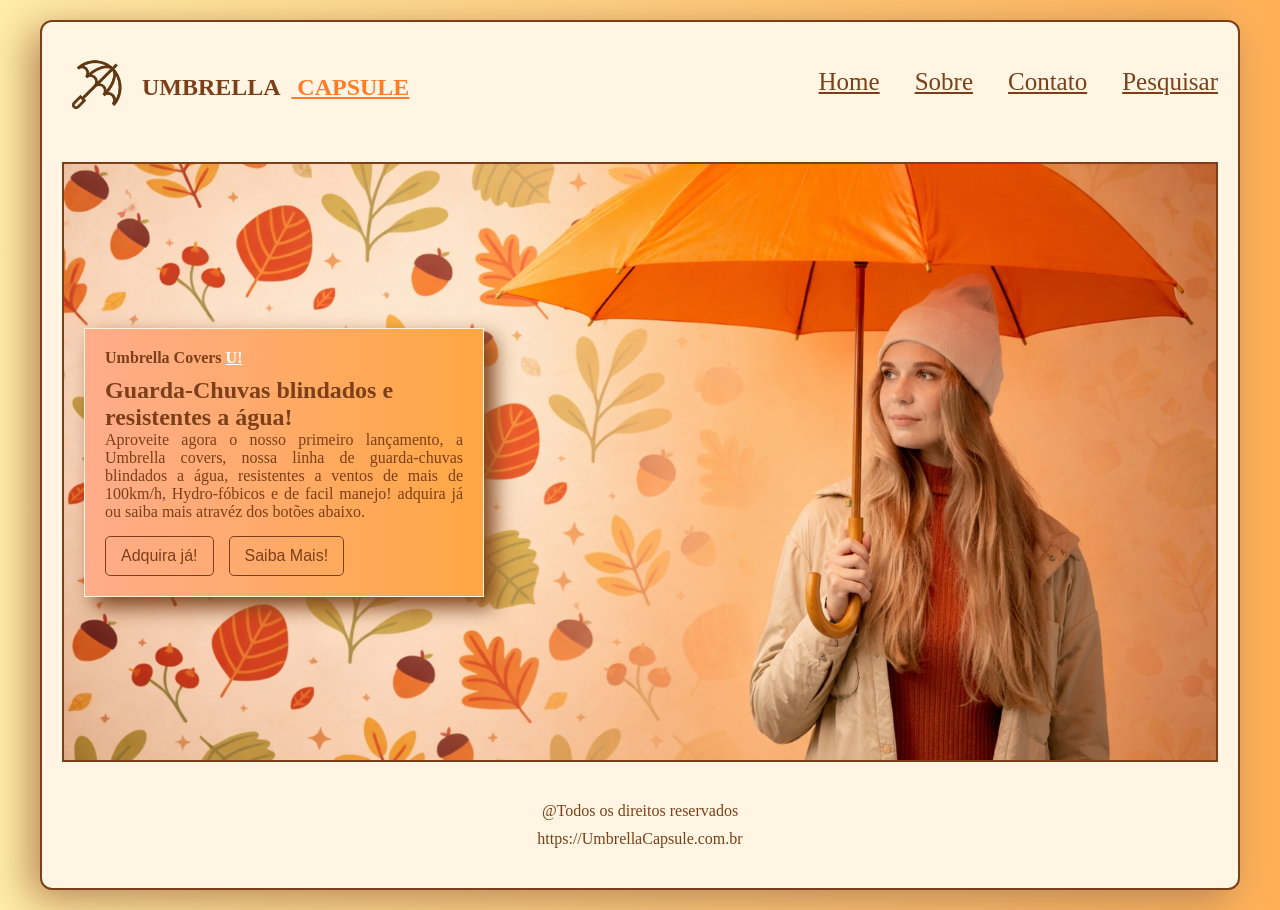
<file: index.html>
<!DOCTYPE html>
<html lang="pt-br">
<head>
    <meta charset="UTF-8">
    <meta name="viewport" content="width=device-width, initial-scale=1.0">
    <title>UmbrellaCapsule</title>
    <link rel="stylesheet" href="./css/style.css">
</head>
<body>
    <section class="tudo">
            <header>
                <section class="header__item">
                    <div class="logo__titulo__e__titulo">
                        <img class="icone__header" src="./images/Ícone de guarda-chuva marrom plano.png" alt="icone guarda chuva">
                        <h2 class="titulo">UMBRELLA &nbsp;<STRONG class="strong__class"> CAPSULE</STRONG></h2>
                    </div>
                    <div class="header__services">
                        <a class="links" href="Home">Home</a>
                        <a class="links" href="Sobre">Sobre</a>
                        <a class="links" href="Contato">Contato</a>
                        <a class="links" href="Pesquisar">Pesquisar</a>
                    </div>
                </section>
            </header>
        
        <main> 
            <section class="quadradao__da__main">
                <section class="itens__main">
                    <div class="titulo_sub">
                        <h1>Umbrella Covers <strong>U!</strong></h1>
                        <h2>Guarda-Chuvas blindados e resistentes a água!</h2>
                    </div>
                    <p class="paragrafo">Aproveite agora o nosso primeiro lançamento, a Umbrella covers, nossa linha de guarda-chuvas blindados a água, resistentes a ventos de mais de 100km/h, Hydro-fóbicos e de facil manejo! adquira já ou saiba mais atravéz dos botões abaixo.</p>
                    <div class="botoes__juntos">
                        <button class="botoes"><a href="page2_sale.html">Adquira já!</a></button>
                        <button class="botoes"> <a href="page1_about.html">Saiba Mais!</a></button>
                    </div>
                </section>
            </section>  
        </main>
    
            <footer class="footer__junto">
                <p class="p__footer">@Todos os direitos reservados</p>
                <a class="link__footer" href="#">https://UmbrellaCapsule.com.br</a>
            </footer>
    </section>
</body>
</html>
</file>
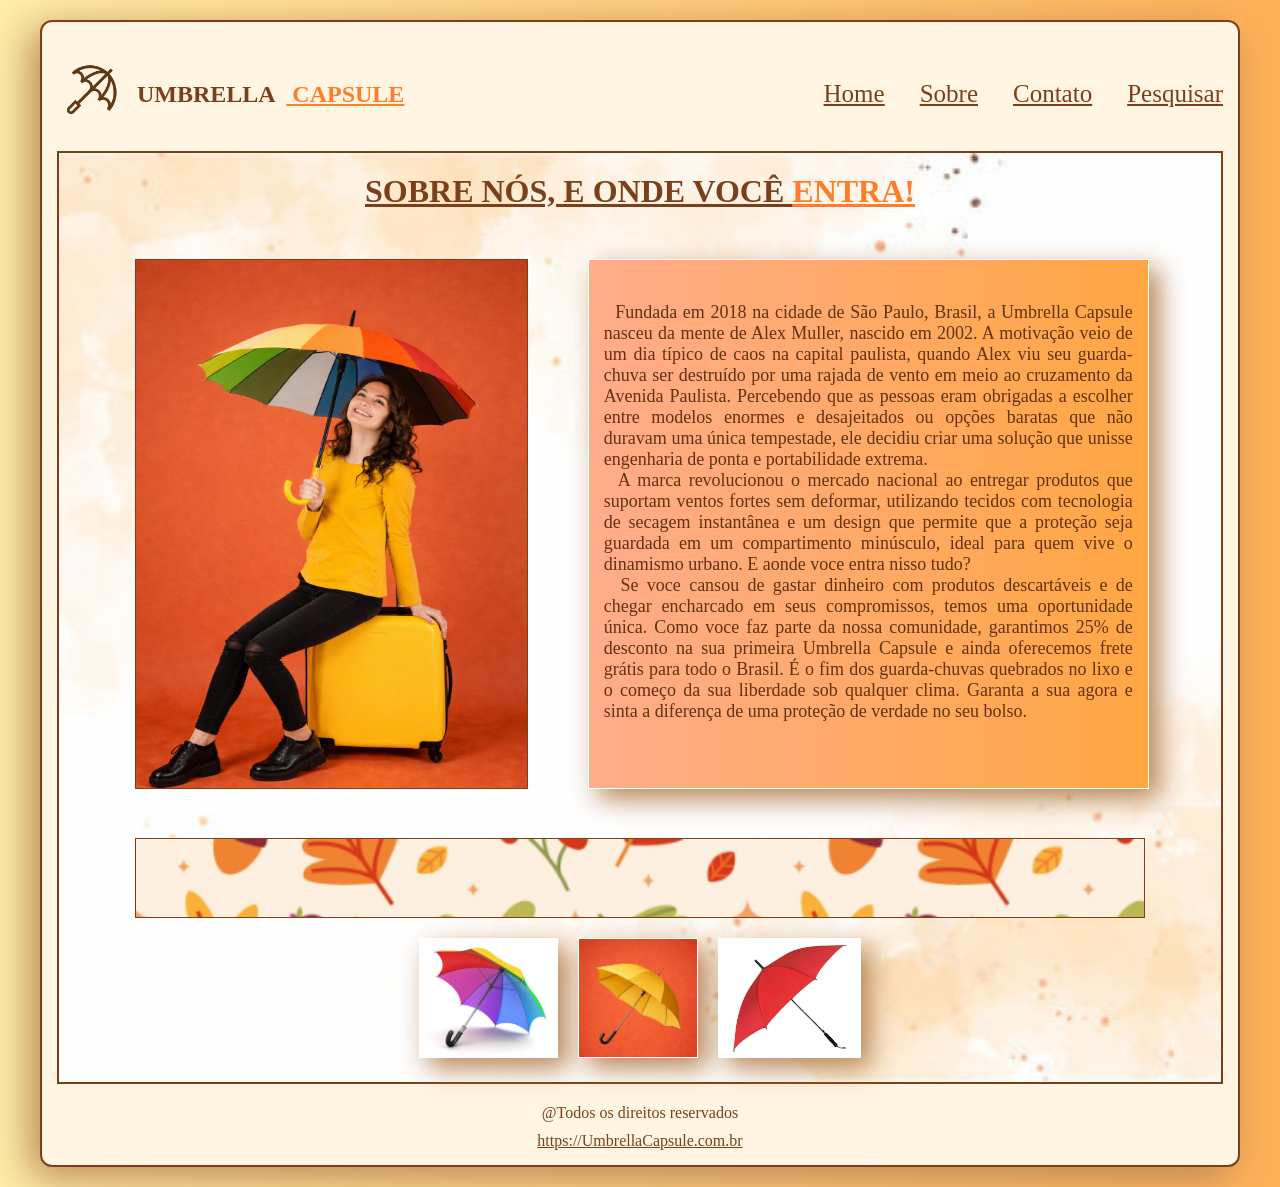
<file: page1_about.html>
<!DOCTYPE html>
<html lang="pt-br">
<head>
    <meta charset="UTF-8">
    <meta name="viewport" content="width=device-width, initial-scale=1.0">
    <title>Sobre Nós</title>
    <link rel="stylesheet" href="./css/page1_style.css">
</head>
<body>
    <section class="tudo">
            <header>
                <section class="header__item">
                    <div class="logo__titulo__e__titulo">
                        <a href="index.html"><img class="icone__header" src="./images/Ícone de guarda-chuva marrom plano.png" alt="icone guarda chuva"></a>
                        <h2 class="titulo">UMBRELLA &nbsp;<STRONG class="strong__class"> CAPSULE</STRONG></h2>
                    </div>
                    <div class="header__services">
                        <a class="links" href="Home">Home</a>
                        <a class="links" href="Sobre">Sobre</a>
                        <a class="links" href="Contato">Contato</a>
                        <a class="links" href="Pesquisar">Pesquisar</a>
                    </div>
                </section>
            </header>
        
        <main> 
            <div class="conteudo">
                <h1>SOBRE NÓS, E ONDE VOCÊ <strong>ENTRA!</strong></h1>
                <section class="Itens_img_p">
                    <img class="Imagem_do_about" src="./images/umbrellachat.png" alt="mulher sentada com um guarda chuva colorido em maos">
                    <div class="paragrafo">
                        <p>&nbsp;&nbsp;Fundada em 2018 na cidade de São Paulo, Brasil, a Umbrella Capsule nasceu da mente de Alex Muller, nascido em 2002. A motivação veio de um dia típico de caos na capital paulista, quando Alex viu seu guarda-chuva ser destruído por uma rajada de vento em meio ao cruzamento da Avenida Paulista. Percebendo que as pessoas eram obrigadas a escolher entre modelos enormes e desajeitados ou opções baratas que não duravam uma única tempestade, ele decidiu criar uma solução que unisse engenharia de ponta e portabilidade extrema.
                        <br>&nbsp;
                        
                        A marca revolucionou o mercado nacional ao entregar produtos que suportam ventos fortes sem deformar, utilizando tecidos com tecnologia de secagem instantânea e um design que permite que a proteção seja guardada em um compartimento minúsculo, ideal para quem vive o dinamismo urbano.

                        E aonde voce entra nisso tudo?
                        <br>&nbsp;

                        Se voce cansou de gastar dinheiro com produtos descartáveis e de chegar encharcado em seus compromissos, temos uma oportunidade única. Como voce faz parte da nossa comunidade, garantimos 25% de desconto na sua primeira Umbrella Capsule e ainda oferecemos frete grátis para todo o Brasil. É o fim dos guarda-chuvas quebrados no lixo e o começo da sua liberdade sob qualquer clima. Garanta a sua agora e sinta a diferença de uma proteção de verdade no seu bolso.</p>
                    </div>
                </section>
                <div class="img_banner"></div>
            
                <section class="container_caixas">
                    <div class="caixas">
                        <a href="page2_sale.html"><img class="quadrado" src="./images/umbrela item 1.jpg" alt="guarda chuva colorido"></a>
                        <a href="page2_sale.html"><img class="quadrado" src="./images/umbrelaitem3.png" alt="guarda chuva amarelo"></a>
                        <a href="page2_sale.html"><img class="quadrado" src="./images/umbrela item 2.webp" alt="guarda chuva vermelho"></a>

                    </div>

                </section>
        </main>
    
            <footer class="footer__junto">
                <p class="p__footer">@Todos os direitos reservados</p>
                <a class="link__footer" href="index.html">https://UmbrellaCapsule.com.br</a>
            </footer>
    </section>
</body>
</html>
</file>
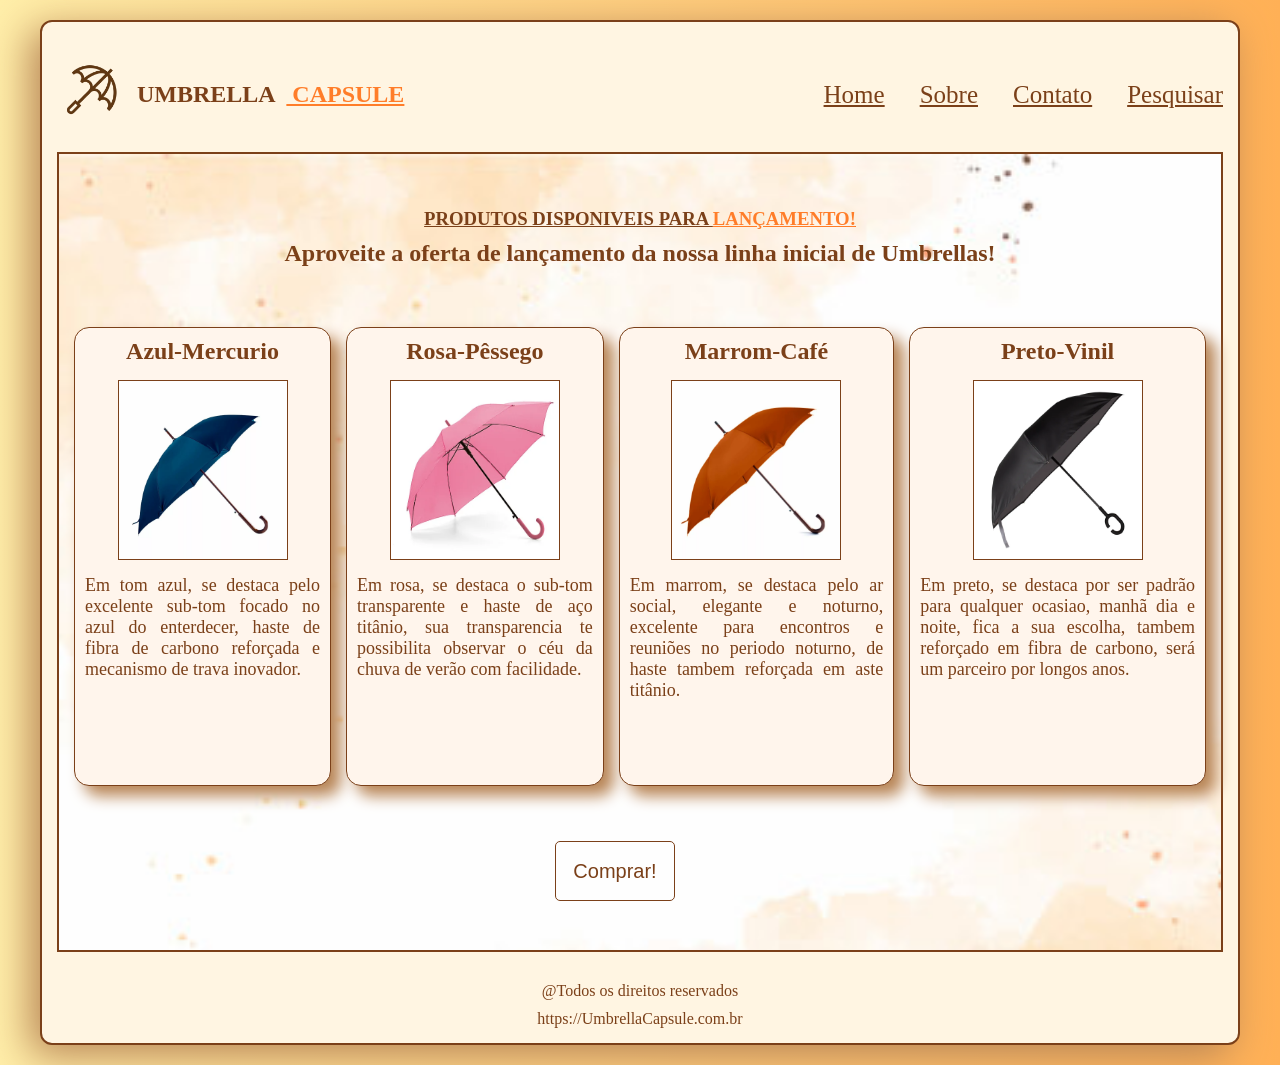
<file: page2_sale.html>
<!DOCTYPE html>
<html lang="pt-br">
<head>
    <meta charset="UTF-8">
    <meta name="viewport" content="width=device-width, initial-scale=1.0">
    <title>Comprar</title>
    <link rel="stylesheet" href="./css/pag2_style.css">
</head>
<body>
    <section class="tudo">
            <header>
                <section class="header__item">
                    <div class="logo__titulo__e__titulo">
                        <a href="index.html"><img class="icone__header" src="./images/Ícone de guarda-chuva marrom plano.png" alt="icone guarda chuva"></a>
                        <h2 class="titulo">UMBRELLA &nbsp;<STRONG class="strong__class"> CAPSULE</STRONG></h2>
                    </div>
                    <div class="header__services">
                        <a class="links" href="Home">Home</a>
                        <a class="links" href="Sobre">Sobre</a>
                        <a class="links" href="Contato">Contato</a>
                        <a class="links" href="Pesquisar">Pesquisar</a>
                    </div>
                </section>
            </header>
        
        <main>
            <section class="tudo__main">
                <div class="hud__main">
                    <h1>PRODUTOS DISPONIVEIS PARA <STRONG>LANÇAMENTO!</STRONG></h1>
                    <h2>Aproveite a oferta de lançamento da nossa linha inicial de Umbrellas!</h2>
                </div>
                <section class=tudo__compras>

                    <div class="azul">
                        <h2>Azul-Mercurio</h2>
                        <img class="guarda__chuvas" src="./images/p1.webp" alt="guarda-chuva azul">
                        <p class="p__compras">Em tom azul, se destaca pelo excelente sub-tom focado no azul do enterdecer, haste de fibra de carbono reforçada e mecanismo de trava inovador. </p>
                    </div>

                    <div class="rosa">
                        <h2>Rosa-Pêssego</h2>
                        <img class="guarda__chuvas" src="./images/p2.webp" alt="guarda-chuva rosa">
                        <p class="p__compras">Em rosa, se destaca o sub-tom transparente e haste de aço titânio, sua transparencia te possibilita observar o céu da chuva de verão com facilidade.</p>
                    </div>

                    <div class="marrom">
                        <h2>Marrom-Café</h2>
                        <img class="guarda__chuvas" src="./images/p3.webp" alt="guarda-chuva marrom">
                        <p class="p__compras">Em marrom, se destaca pelo ar social, elegante e noturno, excelente para encontros e reuniões no periodo noturno, de haste tambem reforçada em aste titânio.</p>
                    </div>

                    <div class="preto">
                        <h2>Preto-Vinil</h2>
                        <img class="guarda__chuvas" src="./images/p4.webp" alt="guarda-chuva preto">
                        <p class="p__compras">Em preto, se destaca por ser padrão para qualquer ocasiao, manhã dia e noite, fica a sua escolha, tambem reforçado em fibra de carbono, será um parceiro por longos anos.</p>
                    </div>
                    
            </section>
            <div class="botao">
                <button> <a href="#">Comprar!</a></button>
            </div>


            </section>
        </main>

        <footer class="footer__junto">
                <p class="p__footer">@Todos os direitos reservados</p>
                <a class="link__footer" href="index.html">https://UmbrellaCapsule.com.br</a>
            </footer>
    </section>
</body>
</html>
</file>
<file: css/style.css>
*{
    padding: 0;
    margin: 0;
    box-sizing: border-box;
}

body{
    display: flex;
    justify-content: center;
    align-items: center;
    min-height: 100vh;
    background: linear-gradient(to right,#FFEEA9,#ffb056 );
    padding: 20px;
}

/* CONTAINER PRINCIPAL */
.tudo{
    display: flex;
    flex-direction: column;
    width: 100%;
    max-width: 1200px;
    background-color: #fff5e2;
    border: 2px solid #7B4019;
    border-radius: 12px;
    box-shadow: -10px 10px 40px #b88556;
    padding: 20px;
    gap: 40px;
}

/* HEADER */
header{
    display: flex;
    justify-content: center;
    width: 100%;
}

.header__item{
    display: flex;
    justify-content: space-between;
    align-items: center;
    width: 100%;
}

.logo__titulo__e__titulo{
    display: flex;
    align-items: center;
    margin-top: 10PX;
}

.icone__header{
    width: 70px;
}

.titulo{
    margin-left: 10px;
    color: #7B4019;
    font-size: 24px;
}

.header__services{
    display: flex;
    gap: 35px;
}

.links{
    font-size: 25px;
    color: #7B4019;
    text-decoration: underline;
}

.links:hover{
    color:#FF7D29;
    transform: scale(1.05);
}

/* MAIN */
main{
    display: flex;
    justify-content: center;
    width: 100%;
}

/* HERO */
.quadradao__da__main{
    display: flex;
    align-items: center;
    width: 100%;
    min-height: 600px;
    background-image: url("../images/Mulher\ com\ guarda-chuva\ laranja\ no\ outono.png");
    background-size: cover;
    background-position: center;
    border: 2px solid #7B4019;
    padding: 20px;
}

/* CARD DE TEXTO */
.itens__main{
    display: flex;
    flex-direction: column;
    justify-content: center;
    width: 100%;
    max-width: 400px;
    background: linear-gradient(to right,#ffac8b,#ffa743 );
    padding: 20px;
    border: 1px solid #fff5e2;
    box-shadow: 10px 10px 20px #7B4019;
    backdrop-filter: blur(5px);
}

/* TEXTO */
.titulo_sub{
    display: flex;
    flex-direction: column;
    gap: 10px;
    color: #7B4019;
    font-size: 16px;
}

.paragrafo{
    font-size: 16px;
    color: #7B4019;
    text-align: justify;
}

/* BOTÕES */
.botoes__juntos{
    display: flex;
    gap: 15px;
    margin-top: 15px;
}

.botoes{
    font-size: 16px;
    padding: 10px 15px;
    color: #7B4019;
    border: 1px solid #7B4019;
    border-radius: 5px;
    background: transparent;
}

.botoes:hover{
    background-color: #fff5e2;
    transform: scale(1.05);
    color: #b35e25;
    border-color: #b35e25;
}

/* FOOTER */
.footer__junto{
    display: flex;
    flex-direction: column;
    align-items: center;
    gap: 10px;
    margin-bottom: 20px;
}

.p__footer,
.link__footer{
    font-size: 16px;
    color: #7B4019;
}

/* OUTROS */
strong{
    color: white;
    text-decoration: underline;
}

.strong__class{
    color: #FF7D29;
}

a{
    text-decoration: none;
    color: #7B4019;
}

button {
    border: none;
    background: none;
    cursor: pointer;
}
</file>
<file: css/page1_style.css>
*{
    padding: 0;
    margin: 0;
    box-sizing: border-box;
    transition: 0.2s ease;
}

body{
    display: flex;
    justify-content: center;
    min-height: 100vh;
    background: linear-gradient(to right,#FFEEA9,#ffb056 );
    padding: 20px;
}

/* CONTAINER PRINCIPAL */
.tudo{
    display: flex;
    flex-direction: column;
    align-items: center;
    width: 100%;
    max-width: 1200px;
    max-height: 1150px;
    background-color: #fff5e2;
    border: 2px solid #7B4019;
    border-radius: 12px;
    box-shadow: -10px 10px 40px #b88556;
    padding: 15px;
}

/* HEADER */
header{
    display: flex;
    justify-content: center;
    width: 100%;
    margin: 20px 0;
}

.header__item{
    display: flex;
    align-items: center;
    justify-content: space-between;
    width: 100%;
}

.logo__titulo__e__titulo{
    display: flex;
    align-items: center;
}

.icone__header{
    width: 70px;
}

.titulo{
    padding-left: 10px;
    color: #7B4019;
    font-size: 24px;
}

.header__services{
    display: flex;
    gap: 35px;
}

.links{
    font-size: 25px;
    color: #7B4019;
    text-decoration: underline;
}

.links:hover{
    color:#FF7D29;
    transform: scale(1.05);
}

/* CONTEÚDO */
main{
    display: flex;
    justify-content: center;
    width: 100%;
}

.conteudo{
    display: flex;
    flex-direction: column;
    align-items: center;
    width: 100%;
    gap: 20px;
    border: 2px solid #7B4019;
    background-image:url("../images/fall.jpg");
    background-size: cover;
    padding: 20px;
}

h1{
    text-decoration: underline;
    color: #7B4019;
    font-size: 32px;
}

h2{
    font-size: 18px;
}

p{
    margin-top: 5%;
    font-size: 18px;
    color: #633212;
}

/* ABOUT */
.Itens_img_p{
    display: flex;
    gap: 60px;
    width: 100%;
    align-items: center;
    margin-left: 10%;
}

.Imagem_do_about{
    width: 35%;
    border: 1px solid #7B4019;
    height: 90%;
}

.paragrafo{
    width: 50%;
    height: 90%;
    padding: 15px;
    text-align: justify;
    background: linear-gradient(to right,#ffac8b,#ffa743 );
    border: 1px solid white;
    box-shadow: 10px 10px 25px #b88556;
    align-items: center;
    justify-content: center;
}

/* BANNER */
.img_banner{
    width: 90%;
    height: 80px;
    background-image: url("../images/fundo.png");
    background-size: cover;
    border: 1px solid #7B4019;
}

/* CAIXAS */
.caixas{
    display: flex;
    gap: 20px;
    width: 100%;
}

.quadrado{
    flex: 1;
    height: 120px;
    border: 1px solid #ffffff;
    box-shadow: 10px 10px 25px #b88556;
}

.quadrado:hover{
    transform: scale(1.05);
}

/* FOOTER */
.footer__junto{
    display: flex;
    flex-direction: column;
    gap: 10px;
    margin-top: 10px;
    align-items: center;
}

.p__footer,
.link__footer{
    font-size: 16px;
    color: #7B4019;
}
strong{
    text-decoration: underline;
    color: #FF7D29;
}
</file>
<file: css/pag2_style.css>
*{
    padding: 0;
    margin: 0;
    box-sizing: border-box;
    transition: 0.2s ease;
}

body{
    display: flex;
    justify-content: center;
    min-height: 100vh;
    background: linear-gradient(to right,#FFEEA9,#ffb056 );
    padding: 20px;
}

/* CONTAINER PRINCIPAL */
.tudo{
    display: flex;
    flex-direction: column;
    align-items: center;
    width: 100%;
    max-width: 1200px;
    max-height: 1030px;
    background-color: #fff5e2;
    border: 2px solid #7B4019;
    border-radius: 12px;
    box-shadow: -10px 10px 40px #b88556;
    padding: 15px;
}

/* HEADER */
header{
    display: flex;
    justify-content: center;
    width: 100%;
    margin: 20px 0;
}

.header__item{
    display: flex;
    align-items: center;
    justify-content: space-between;
    width: 100%;
}

.logo__titulo__e__titulo{
    display: flex;
    align-items: center;
}

.icone__header{
    width: 70px;
}

.titulo{
    padding-left: 10px;
    color: #7B4019;
    font-size: 24px;
}

.header__services{
    display: flex;
    gap: 35px;
}

.links{
    font-size: 25px;
    color: #7B4019;
    text-decoration: underline;
}

.links:hover{
    color:#FF7D29;
    transform: scale(1.05);
}
/* FOOTER */
.footer__junto{
    display: flex;
    flex-direction: column;
    gap: 10px;
    margin-top: 30px;
    align-items: center;
}

.p__footer,
.link__footer{
    font-size: 16px;
    color: #7B4019;
}
strong{
    text-decoration: underline;
    color: #FF7D29;
}
/*Guarda chuvas*/
.tudo__compras{
    display: flex;
    height: 60%;
    gap: 15px;
}
.guarda__chuvas{
    height: 180px;
    width: 170px;
    border: 1px solid #7B4019;
}
.azul{
    display: flex;
    flex-direction: column;
    align-items: center;
    gap: 15px;
    border: 1px solid #7B4019;
    padding: 10px;
    background-color: rgb(255, 245, 236);
    border-radius: 15px;
    box-shadow: 10px 10px 15px #b88556;
}
.azul:hover{
    transform: scale(1.05);
    background: linear-gradient(to right,#ffac8b,#ffa743 );
}
.rosa{
    display: flex;
    flex-direction: column;
    align-items: center;
    gap: 15px;
    border: 1px solid #7B4019;
    padding: 10px;
    background-color: rgb(255, 245, 236);
    border-radius: 15px;
    box-shadow: 10px 10px 15px #b88556;
}
.rosa:hover{
    transform: scale(1.05);
    background: linear-gradient(to right,#ffac8b,#ffa743 );
}
.marrom{
    display: flex;
    flex-direction: column;
    align-items: center;
    gap: 15px;
    border: 1px solid #7B4019;
    padding: 10px;
    background-color: rgb(255, 245, 236);
    border-radius: 15px;
    box-shadow: 10px 10px 15px #b88556;
}
.marrom:hover{
    transform: scale(1.05);
    background: linear-gradient(to right,#ffac8b,#ffa743 );
}
.preto{
    display: flex;
    flex-direction: column;
    align-items: center;
    gap: 15px;
    border: 1px solid #7B4019;
    padding: 10px;
    background-color: rgb(255, 245, 236);
    border-radius: 15px;
    box-shadow: 10px 10px 15px #b88556;
}
.preto:hover{
    transform: scale(1.05);
    background: linear-gradient(to right,#ffac8b,#ffa743 );
}
.p__compras{
    font-size: 18px;
    text-align: justify;
    color: #7B4019;
}
/*Main*/
.tudo__main{
    display: flex;
    background-image: url("../images/fall.jpg");
    background-size: 150%;
    height: 100%;
    min-height: 800px;
    flex-direction: column;
    padding: 15px;
    gap: 60px;
    border: 2px solid #7B4019;
    justify-content: center;
}
.hud__main{
    display: flex;
    text-align: center;
    flex-direction: column;
    gap: 10px;
}
h2{
    color: #7B4019;
}
h1{
    color: #7B4019;
    text-decoration:underline;
}
button{
    width: 120px;
    margin-right: 50px;
    padding: 10px;
    border: 1px solid #7B4019;
    border-radius: 5px;
    background: none;
    cursor: pointer;
    height: 60px;
}
button:hover{
    background-color: #fff5e2;
    transform: scale(1.05);
    color: #b35e25;
    border-color: #b35e25;
}
.botao{
    display: flex;
    align-items: center;
    justify-content: center;
    width: 100%;
    height: 50px;
}
a{
    text-decoration: none;
    font-size: 20px;
    color:#7B4019;
}
a:hover{
    color: #FF7D29;
}
</file>
